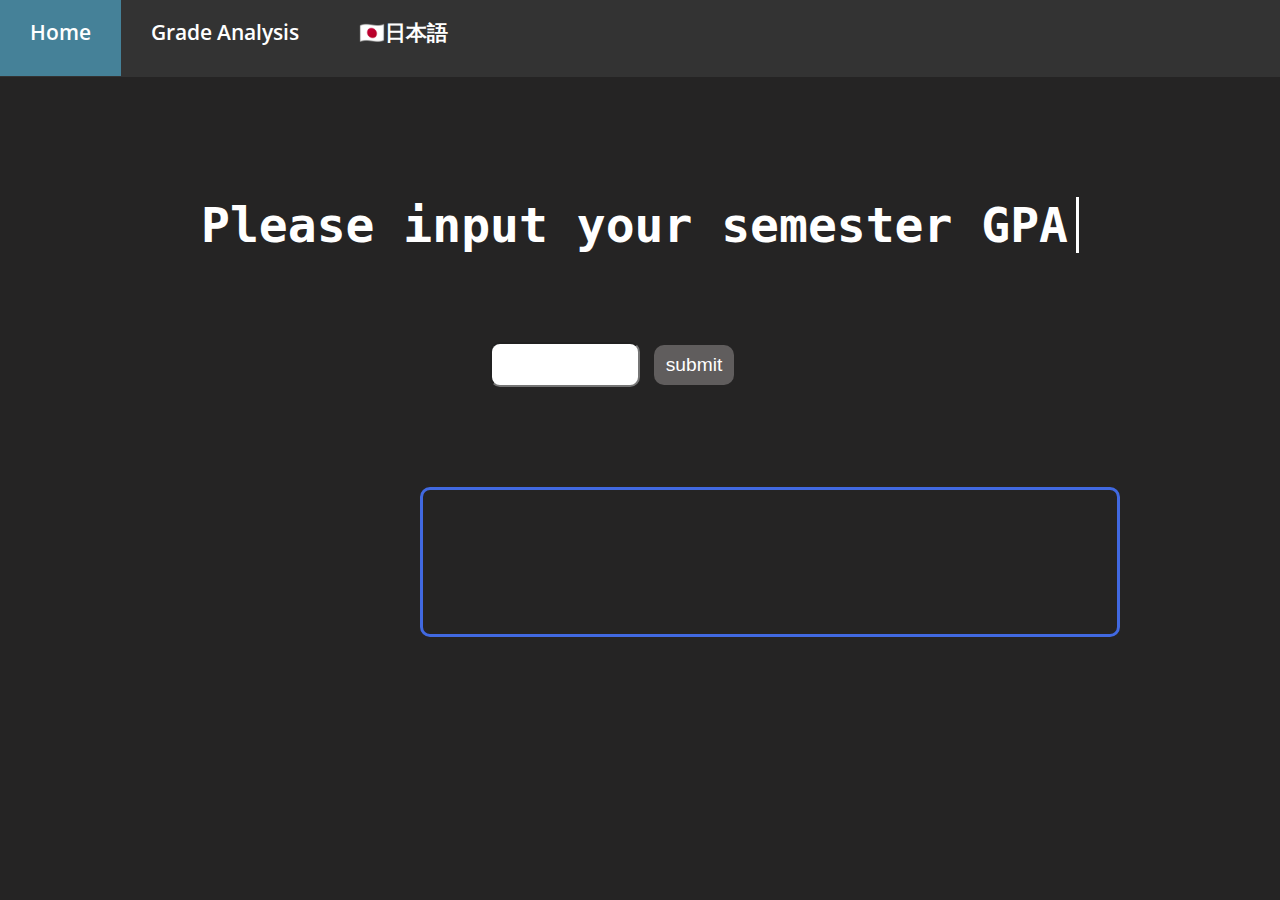
<file: Project GPA/Grade Analysis.html>
<!DOCTYPE html>
<html lang="en">
<head>
    <meta charset="UTF-8">
    <meta http-equiv="X-UA-Compatible" content="IE=edge">
    <meta name="viewport" content="width=device-width, initial-scale=1.0">
    <link rel="stylesheet" href="https://cdnjs.cloudflare.com/ajax/libs/font-awesome/6.2.0/css/all.min.css" 
    integrity="sha512-xh6O/CkQoPOWDdYTDqeRdPCVd1SpvCA9XXcUnZS2FmJNp1coAFzvtCN9BmamE+4aHK8yyUHUSCcJHgXloTyT2A=="
     crossorigin="anonymous" referrerpolicy="no-referrer" />
     <link rel="preconnect" href="https://fonts.googleapis.com">
     <link rel="preconnect" href="https://fonts.gstatic.com" crossorigin>
     <link href="https://fonts.googleapis.com/css2?family=Open+Sans:ital@1&display=swap" rel="stylesheet">
     <link rel="stylesheet" href="./styles/style.css" />
    <title>Grade Analysis</title>
</head>
<body>
    <header>
        <nav>
            <ul>
                <li><a href="./index2.html">Home</a></li>
                <li><a href="./Grade Analysis.html">Grade Analysis</a></li>
                <li><a href="#">🇯🇵日本語 </a></li>
            </ul>
        </nav>
    </header>
    <main class="main2">
        <div class="typing2">
            <div class="typing-effect2">
                <h1 class="GA">Please input your semester GPA</h1>
            </div>
        </div>
        <section class="F">
            <div class="GFO">
                <input type="number" class="gpaInputForm">
                <button class="button3">submit</button>
            </div>
        </section>
        <div class="outcome">
            <p class="pj"></p>
        </div>
    </main>
    <script src="./app2.js"></script>
</body>
</html>
</file>
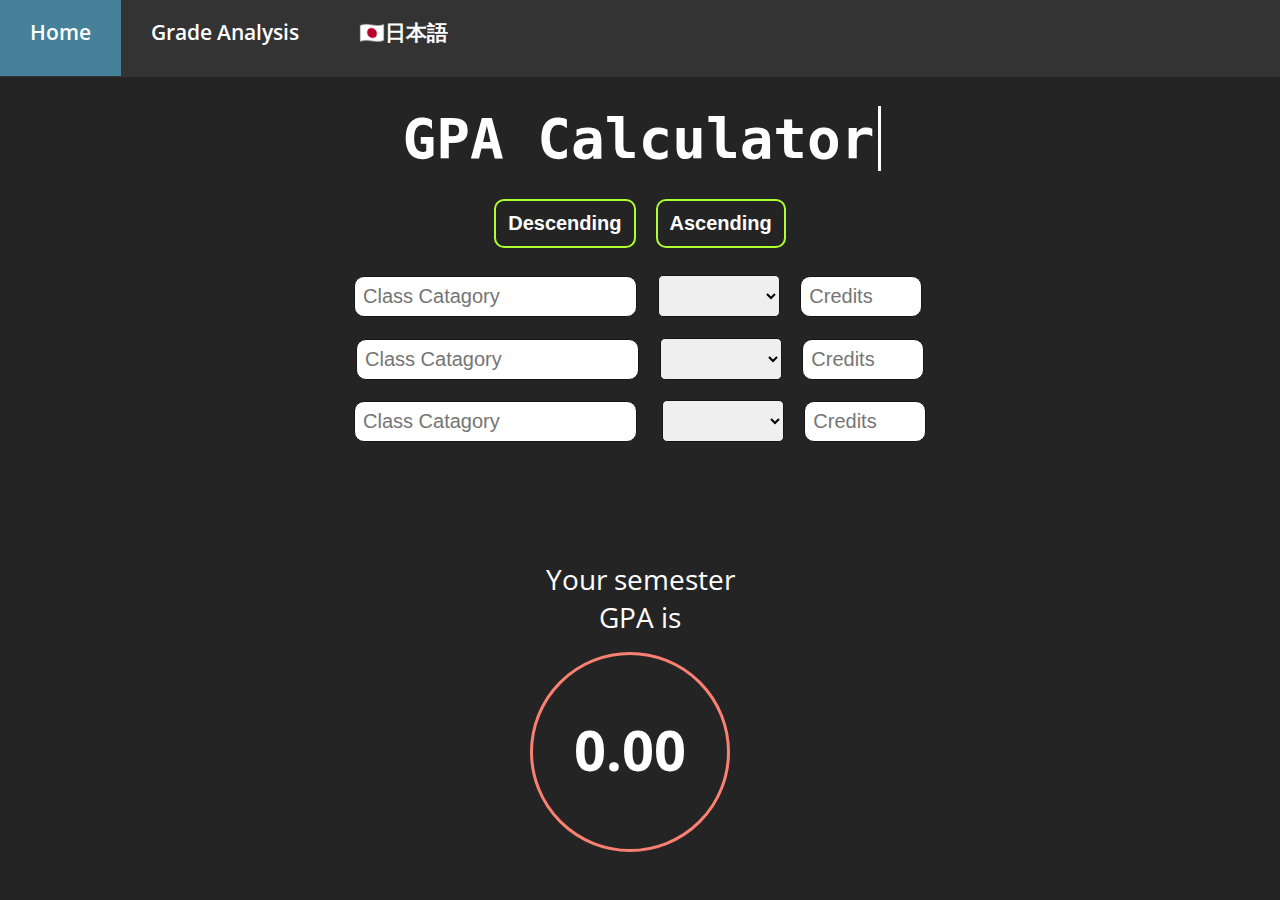
<file: Project GPA/index2.html>
<!DOCTYPE html>
<html lang="en">
<head>
    <meta charset="UTF-8">
    <meta http-equiv="X-UA-Compatible" content="IE=edge">
    <meta name="viewport" content="width=device-width, initial-scale=1.0">
    <link rel="stylesheet" href="https://cdnjs.cloudflare.com/ajax/libs/font-awesome/6.2.0/css/all.min.css" 
    integrity="sha512-xh6O/CkQoPOWDdYTDqeRdPCVd1SpvCA9XXcUnZS2FmJNp1coAFzvtCN9BmamE+4aHK8yyUHUSCcJHgXloTyT2A=="
     crossorigin="anonymous" referrerpolicy="no-referrer" />
     <link rel="preconnect" href="https://fonts.googleapis.com">
     <link rel="preconnect" href="https://fonts.gstatic.com" crossorigin>
     <link href="https://fonts.googleapis.com/css2?family=Open+Sans:ital@1&display=swap" rel="stylesheet">
     <link rel="stylesheet" href="./styles/style.css" />
    <title>Grading website</title>
</head>
<body>
    <header>
        <nav>
            <ul>
                <li><a href="./index.html">Home</a></li>
                <li><a href="./Grade Analysis.html">Grade Analysis</a></li>
                <li><a href="#">🇯🇵日本語</a></li>
            </ul>
        </nav>
    </header>
    <main>
        <section class="main-part">
            <div class="typing">
                <div class="typing-effect">
                    <h1>GPA Calculator</h1>
                </div>
            </div>
            <div class="buttons">
                <button class="btn sortDescending">Descending</button>
                <button class="btn sortAscending">Ascending</button>
            </div>
            <div class="allInputs" id="inputs">
                <form>
                    <div class="grader">
                        <input type="text" 
                        placeholder="Class Catagory" 
                        class="class-type" 
                        list="opt"
                        ><!--
                        --><select name="select" class="select">
                            <option value=""></option>
                            <option value="S">S</option>
                            <option value="A">A</option>
                            <option value="B">B</option>
                            <option value="C">C</option>
                            <option value="D">D</option>-
                          </select
                          ><!--
                          --><input type="number" placeholder="Credits" min="0" max="2" class="class-credits">
                          <!--
                          --><button class="trash-button"><i class="fas fa-trash"></i></button>
                    </div>
                </form> 
                <form>
                    <div class="grader">
                        <input type="text"
                         placeholder="Class Catagory" 
                         class="class-type" 
                         list="opt"
                         ><!--
                        --><select name="select" class="select" placeholder="Grade">
                            <option value=""></option>
                            <option value="S">S</option>
                            <option value="A">A</option>
                            <option value="B">B</option>
                            <option value="C">C</option>
                            <option value="D">D</option>-
                          </select
                          ><!--
                          --><input type="number" placeholder="Credits" min="0" max="2" class="class-credits"
                          ><!--
                          --><button class="trash-button"><i class="fas fa-trash"></i></button>
                    </div>
                </form> 
                <form>
                    <div class="grader">
                        <input type="text" placeholder="Class Catagory" class="class-type" list="opt">
                        <select name="select" class="select">
                            <option value=""></option>
                            <option value="S">S</option>
                            <option value="A">A</option>
                            <option value="B">B</option>
                            <option value="C">C</option>
                            <option value="D">D</option>-
                          </select
                          ><!--
                          --><input type="number" placeholder="Credits" min="0" max="2" class="class-credits"
                          ><!--
                         --><button class="trash-button"><i class="fas fa-trash"></i></button>
                    </div>
                </form> 
            </div>
            <button type="button" class="plus-btn">
                <i class="fas fa-plus-square"></i>
            </button>
            <div class="gpaText">
                <p>Your semester<br />
                GPA is</p>
                <h1 id="result-gpa">0.00</h1>
            </div>
        </section>
    </main>
    <datalist id="opt">
        <option value="会計学">会計学</option>
        <option value="ASL">American Sign Language</option>
        <option value="ANTH">Anthropology</option>
        <option value="ART">Art</option>
        <option value="BIOL">Biological Science</option>
        <option value="BUSM">Business Mgt</option>
        <option value="CRDEV">Career Development</option>
        <option value="CHEM">Chemistry</option>
        <option value="CHIN">Chinese</option>
        <option value="COMM">Communication Studies</option>
        <option value="CIS">Computer & Information Sciences</option>
        <option value="CS">Computer Science</option>
        <option value="CRMJ">Criminal Justice</option>
        <option value="ECON">Economics</option>
        <option value="EDU">Education</option>
        <option value="ELED">Elementary Education</option>
        <option value="EMGT">Emergency Management</option>
        <option value="ENGL">English</option>
        <option value="EIL">English as Int'l Language</option>
        <option value="ENTR">Entrepreneurship</option>
        <option value="EXS">Exercise Sport Science</option>
        <option value="FILM">Film</option>
        <option value="FIN">Finance</option>
        <option value="FORS">Forensic Science</option>
        <option value="FREN">French</option>
        <option value="GEOG">Geography</option>
        <option value="HAWN">Hawaiian</option>
        <option value="HWST">Hawaiian Studies</option>
        <option value="HLTH">Health</option>
        <option value="HIST">History</option>
        <option value="HEC">Home Economics</option>
        <option value="HTM">Hospitality Tourism Mgt</option>
        <option value="HUM">Humanities</option>
        <option value="IS">Information System</option>
        <option value="IT">Information Technology</option>
        <option value="ICS">International Cultural Studies</option>
        <option value="IPB">Intercultural Peacebuilding</option>
        <option value="JPN">Japanese</option>
        <option value="LING">Linguistics</option>
        <option value="AMOR">Maori</option>
        <option value="MATH">Mathematics</option>
        <option value="MUSC">Music</option>
        <option value="OCEN">Oceanography</option>
        <option value="PAIS">Pacific Island Studies</option>
        <option value="PHSC">Physical Science</option>
        <option value="POSC">Political Science</option>
        <option value="PSYC">Psychology</option>
        <option value="PMGT">Public Management</option>
        <option value="REL">Religion</option>
        <option value="SCI">Science</option>
        <option value="SAMN">Samoan</option>
        <option value="SCED">Secondary Education</option>
        <option value="SOCW">Social Work</option>
        <option value="SPAN">Spanish</option>
        <option value="SPED">Special Education</option>
        <option value="STDEV">Student Development</option>
        <option value="TESOL">TESOL</option>
        <option value="THEA">Theatre</option>
        <option value="TONG">Tongan</option>
        <option value="WLNG">World Language</option>
      </datalist>

    <script src="./app3.js"></script>
</body>
</html>
</file>
<file: Project GPA/styles/style.css>
* {
  margin: 0;
  padding: 0;
  box-sizing: border-box;
}

ul {
  list-style-type: none;
}

a {
  text-decoration: none;
  color: white;
}

.btn {
  border-radius: 10px;
  background-color: linear-gradient(to right, rgb(123, 122, 122), rgb(62, 61, 61));
  padding: 0.7rem 0.75rem;
  margin: 1rem 0.5rem;
  border: 2px solid greenyellow;
  border-radius: 10px;
  transition: all 0.2s ease-in;
  font-size: 1.25rem;
  font-weight: 750;
}
.btn:hover {
  cursor: pointer;
  background-color: rgb(115, 171, 31);
}

nav {
  background-color: #333;
  height: 77px;
}
nav ul {
  list-style: none;
  margin: 0;
  padding: 0;
  display: flex;
}
nav ul li {
  text-align: center;
  align-items: center;
  padding-top: 18px;
}
nav ul li a {
  color: white;
  text-decoration: none;
  padding: 30px;
  font-size: 1.3rem;
  font-weight: 600;
}
nav ul li a:hover {
  background-color: rgb(69, 129, 152);
  transition: all 0.3s ease-in-out;
}

body {
  background-color: rgb(37, 36, 36);
  color: white;
  font-family: "Open Sans", sans-serif;
}



body section.animation-wrapper {
  width: 100%;
  height: 100vh;
  position: fixed;
  background-color: white;
}
body section.animation-wrapper section.animation {
  margin-top: 10vh;
  height: 80vh;
  justify-content: center;
  align-items: center;
  display: flex;
  margin-left: 15vh;
  margin-right: 15vh;
}
body section.animation-wrapper section.animation .hero {
  height: 0;
  width: 100%;
}
body section.animation-wrapper section.animation .hero img {
  width: 100%;
  height: 100%;
  -o-object-fit: cover;
     object-fit: cover;
}
body section.animation-wrapper .slides {
  position: absolute;
  top: 0;
  left: 0;
  width: 100%;
  height: 100vh;
  z-index: -1;
}
body section.animation-wrapper .slides img {
  width: 100%;
  height: 100%;
  -o-object-fit: cover;
     object-fit: cover;
}
body p {
  font-size: 1.75rem;
  margin: 1rem;
}
body main section.main-part {
  padding: 1rem;
  display: flex;
  flex-direction: column;
  text-align: center;
  align-items: center;
}
body main div.allInputs {
  width: 65%;
}
body main div.allInputs form input {
  font-size: 1.25rem;
  padding: 0.5rem;
  border: 0.25px solid rgb(22, 21, 21);
  border-radius: 10px;
  margin: 0.65rem;
}
body main div.allInputs .select {
  font-size: 1.25rem;
  padding: 0.5rem;
  border: 0.25px solid rgb(22, 21, 21);
  border-radius: 5px;
  margin: 0.65rem;
  width: 15%;
}
body main div.allInputs input.class-credits {
  width: 15%;
}
body main button {
  border: none;
  cursor: pointer;
  background-color: rgb(37, 36, 36);
  color: white;
}
body main button i {
  font-size: 1.8rem;
  color: white;
  pointer-events: none;
}
body main button.plus-btn {
  margin-top: 1.2rem;
  background-color: rgb(37, 36, 36);
  cursor: pointer;
  border: none;
  width: 4.5rem;
  height: 4.5rem;
}
body main button.plus-btn:active {
  transform: scale(0.9);
}
body main h1 {
  font-size: 3.5rem;
}
body main #result-gpa {
  width: 200px;
  height: 200px;
  border: 3px solid salmon;
  border-radius: 50%;
  text-align: center;
  padding-top: 3.5rem;
  animation: border-color 5.5s, ease-in;
  animation-iteration-count: infinite;
  font-size: 3.5rem;
}
body main button.trash-button:hover {
  transform: translateY(-3px);
}
body main button.trash-button:active {
  transform: scale(0.9);
}

@keyframes border-color {
  0% {
    border-color: salmon;
  }
  33% {
    border-color: red;
  }
  66% {
    border-color: rgb(213, 213, 56);
  }
  80% {
    border-color: lawngreen;
  }
  90% {
    border-color: green;
  }
}
.remove {
  transition: all 0.5s ease;
  transform: scale(0);
}

@keyframes showUp {
  0% {
    opacity: 0;
    transform: translateY(-100px);
  }
  80% {
    transform: translateY(10px);
  }
  100% {
    opacity: 1;
  }
}
@keyframes scaleUp {
  from {
    transform: scale(0);
  }
  to {
    transform: scale(1);
  }
}
@keyframes scaleDown {
  from {
    transform: scale(1);
  }
  to {
    transform: scale(0);
  }
}/*# sourceMappingURL=style.css.map */

.typing {
  height: 10vh;
  display: flex;
  align-items: center;
  justify-content: center;
}
.typing-effect {
  width: 22ch;
  white-space: nowrap;
  overflow: hidden;
  border-right: 3px solid;
  font-family: monospace;
  font-size: 2.8em;
  animation: typing 2s steps(22), effect .6s step-end infinite alternate;
  animation-delay: 3s;
  animation-fill-mode: backwards;
}


.typing2 {
  height: 15vh;
  display: flex;
  align-items: center;
  justify-content: center;
  margin-top: 5rem;
  
}
.typing-effect2 {
  width: 22ch;
  white-space: nowrap;
  overflow: hidden;
  border-right: 3px solid;
  font-family: monospace;
  font-size: 5.1em;
  animation: typing 2.5s steps(22), effect .8s step-end infinite alternate;
  animation-delay: .5s;
  animation-fill-mode: backwards;
}


.typing3 {
  height: 10vh;
  display: flex;
  align-items: center;
  justify-content: center;
}
.typing-effect3 {
  width: 22ch;
  white-space: nowrap;
  overflow: hidden;
  border-right: 3px solid;
  font-family: monospace;
  font-size: 2.8em;
  animation: typing 2s steps(22), effect .6s step-end infinite alternate;
  animation-delay: 0.5s;
  animation-fill-mode: backwards;
}

.GA{
  
  font-size: 3rem;
}

div.GFO{
  margin:0 auto; 
  padding: 50px; 
  width:400px;    
}

div.GFO button{
  display:inline;
  background-color: rgb(96, 93, 93);
  width: 5rem;
  height: 2.5rem;
  border-radius: 10px;
  font-size: 1.2rem;
  vertical-align: middle;
}

div.GFO button:active{
  transform: scale(0.9);
}

.gpaInputForm{
  width: 150px;
  height: 45px;
  margin-right: 10px;
  font-size: 1.8rem;
  vertical-align: middle;
  border-radius: 10px;
}

div.outcome{
  height:150px;
  width: 700px;
  margin: 0 auto;
  margin-top: 50px;
  border: 3px solid royalblue;
  border-radius: 10px;
  padding: 25px;
  padding-left: 40px;
  margin-left: 420px;
  
}

.pj{
  font-size: 2.5rem;
}



@keyframes typing {
  from {
    width: 0;
  }
}

@keyframes effect {
  50% {
    border-color: transparent;
  }
}


@media(max-width:730px){
  .typing {
    height: 10vh;
    display: flex;
    align-items: center;
    justify-content: center;
  }
  .typing-effect {
    background-color: transparent;
    animation: none;
    border-color: transparent;
  }

  .typing-effect h1{
    font-size: 2.2rem;
  }


  nav{
    height:70px ;
  }


  nav ul li a {
    color: white;
    text-decoration: none;
    padding: 20px;
    font-size: 1.2rem;
    font-weight: 600;
  }

  .btn {
    border-radius: 10px;
    background-color: linear-gradient(to right, rgb(123, 122, 122), rgb(62, 61, 61));
    padding: 0.7rem 0.45rem;
    margin: 1rem 0.5rem;
    border: 2px solid greenyellow;
    border-radius: 10px;
    transition: all 0.2s ease-in;
    font-size: 1rem;
    font-weight: 650;
    width: 110px;
  }


  body main div.allInputs .select {
    font-size: 1.25rem;
    padding: 0.5rem;
    border: 0.25px solid rgb(22, 21, 21);
    border-radius: 5px;
    margin: 0.65rem;
    width: 30%;
  }

  body main div.allInputs input.class-credits {
    width: 36%;
  }


  .typing2 {
    background-color: transparent;
    width: 500px;
  }
  .typing-effect2 {
    background-color: transparent;
    animation: none;
    border-color: transparent;
  }

  .typing-effect2 h1{
    font-size:2rem;
    white-space: pre-line;
    margin-left: 30px;
  }

  div.outcome{
    height:200px;
    width: 350px;
    margin: 0 auto;
    margin-top: 50px;
    border: 3px solid royalblue;
    border-radius: 10px;
    padding: 25px;
  }

}
</file>
